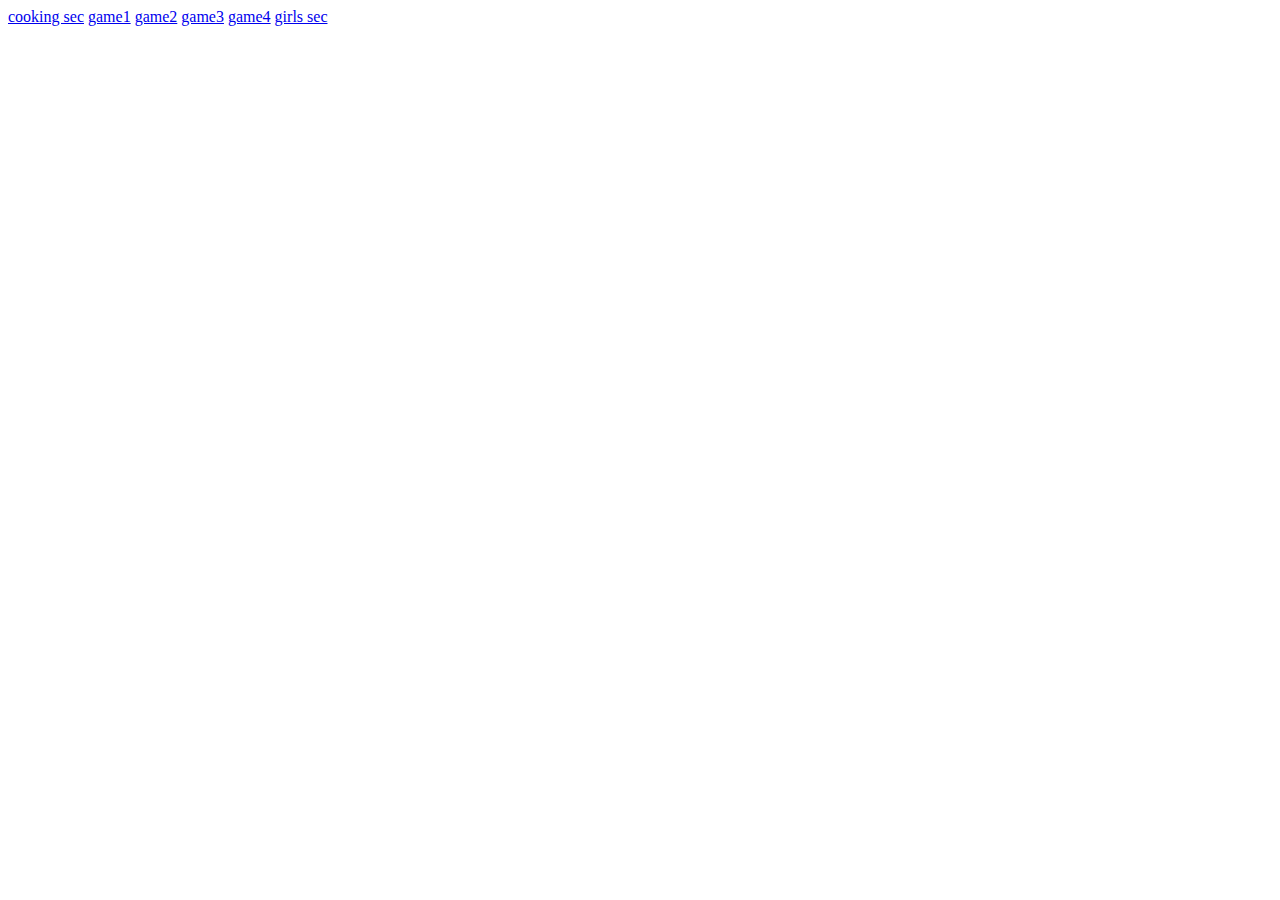
<file: index.html>
<!DOCTYPE html>
<html lang="en">
<head>
    <meta charset="UTF-8">
    <title>Main</title>
   
</head>
<body>
<a href="cooking sec.html">cooking sec</a>
<a href="game1.html">game1</a>    
<a href="game2.html">game2</a>    
<a href="game3.html">game3</a>    
<a href="game4.html">game4</a>    
<a href="girls sec.html">girls sec</a>    
</body>
</html>
</file>
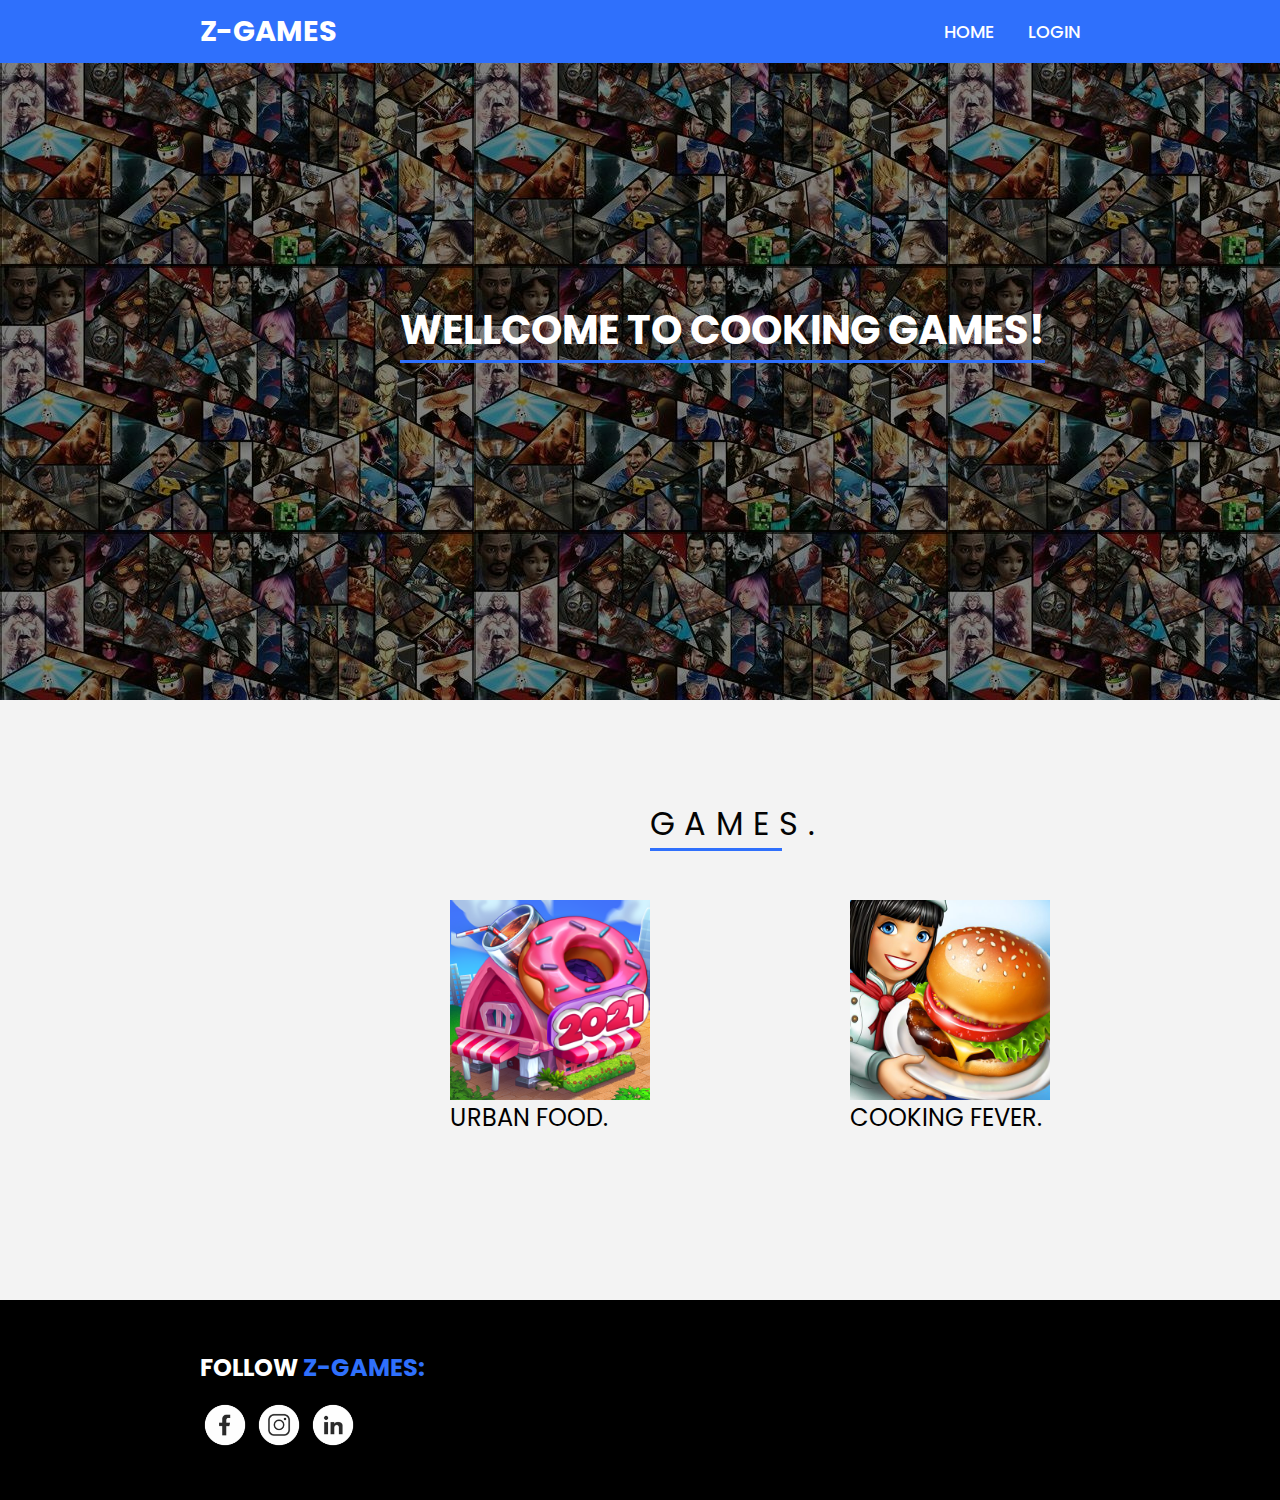
<file: cooking sec.html>
<!DOCTYPE html>
<html lang="en">
<head>
    <meta charset="UTF-8">
    <link rel="stylesheet" href="CSS/cooking sec.css">
    <meta http-equiv="X-UA-Compatible" content="IE=edge">
    <meta name="viewport" content="width=device-width, initial-scale=1.0">
    <title>cooking page</title>
</head>
<body>
    <header>
        <a href="a" class="logo">z-games</a>
        <nav class="navv">
            <a href="#home" target="blank" >home</a>
            <a href="#login" target="blank" >login</a>
        </nav>
    </header>
    <section class="main1">
        <p class="wellcome">wellcome to cooking games!</p>
    </section>
    <section class="main2">
        <span class="games_menue">games.</span>
        <img class="pic1" src="img/unnamed-1-1.jpg" height="200px" width="200px">
        <img class="pic2" src="img/R.png" height="200px" width="200px">
            <a href="file:///D:/my_project/game1.html"class="name1" >cooking fever. </a>
            <a href="file:///D:/my_project/game2.html" class="name2">Urban Food.</a> 
    </section>
    <section class="main4">
        <h1 class="icons">follow<span> Z-GAMES:</span></h1>
        <div class="social">
         <a href="a"><img src="icons/facebook_logo_icon_189262.png" height="50px" width="50px" ></a>
         <a href="a"><img src="icons/instagram_logo_icon_189247.png" height="50px" width="50px" ></a>
         <a href="a"><img src="icons/linkedin_logo_icon_189254.png" height="50px" width="50px"></a>
        </div>
    </section>
</body>
</html>
</file>
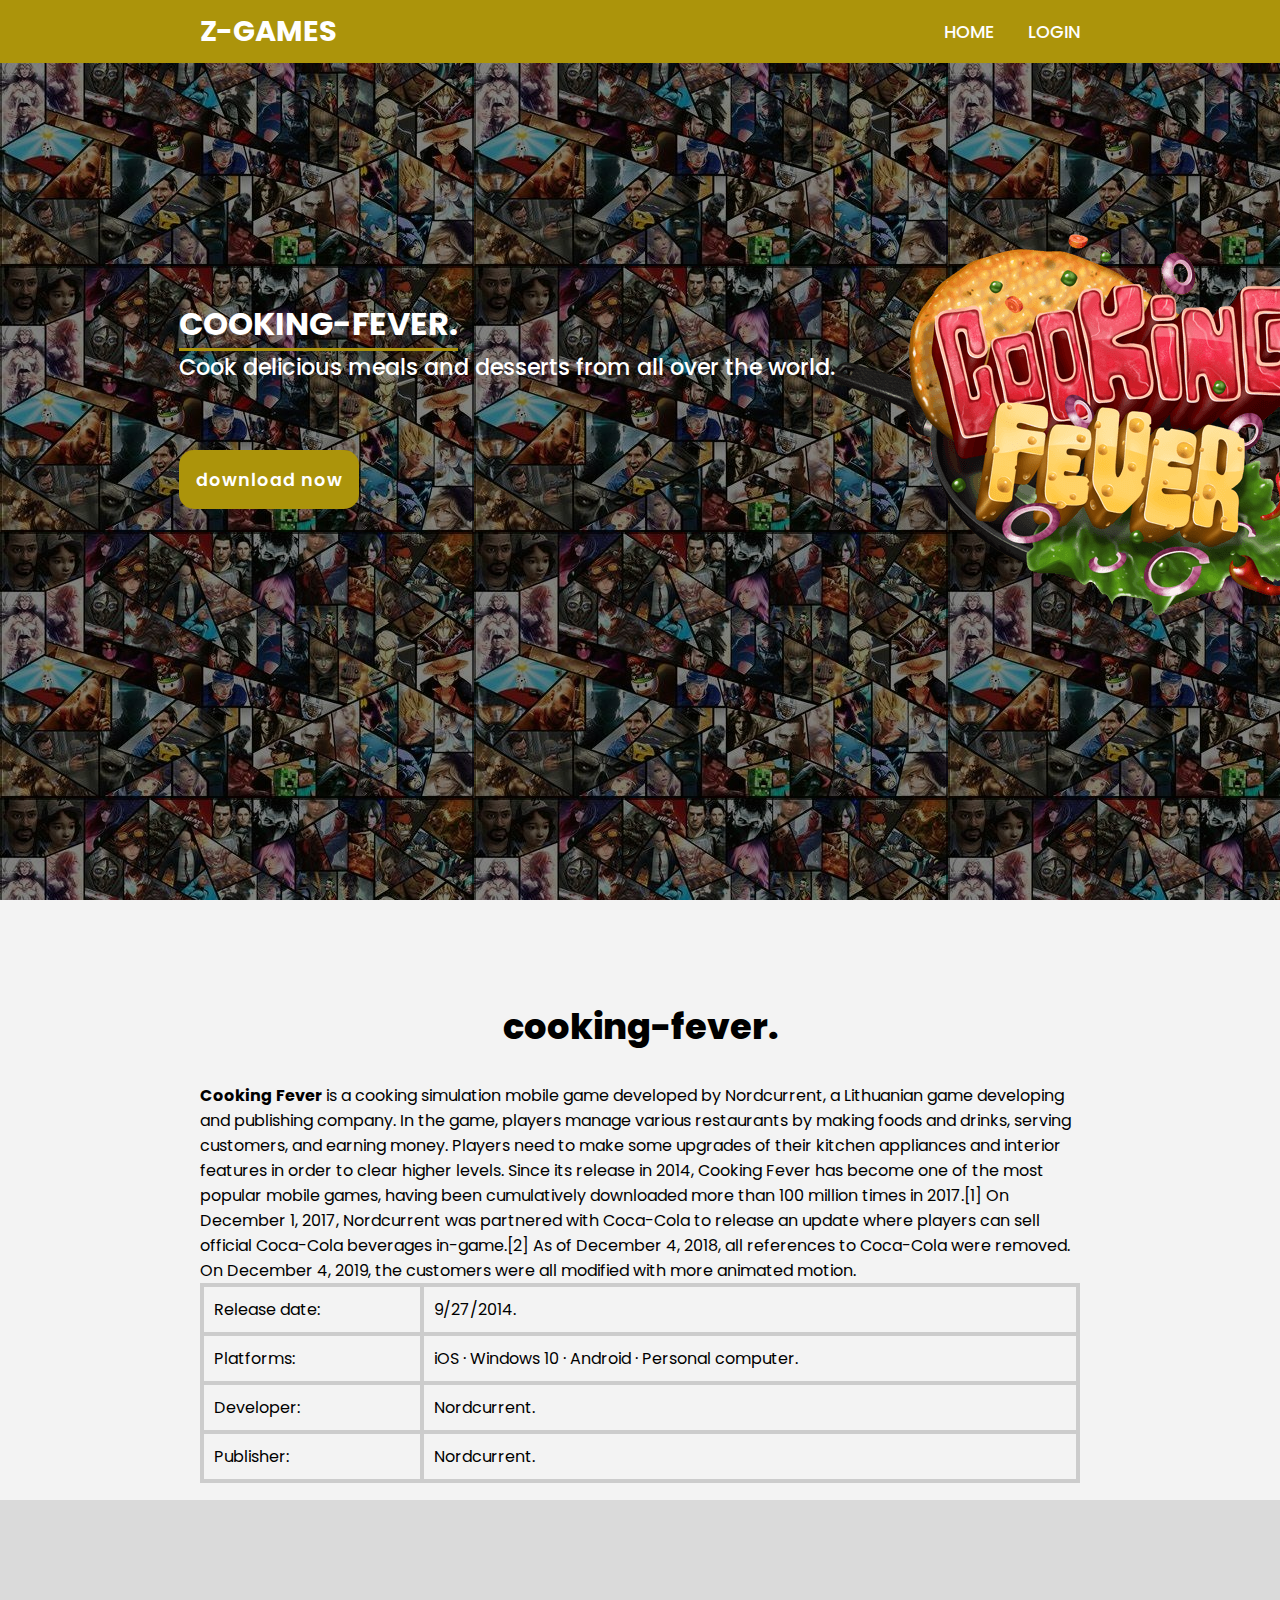
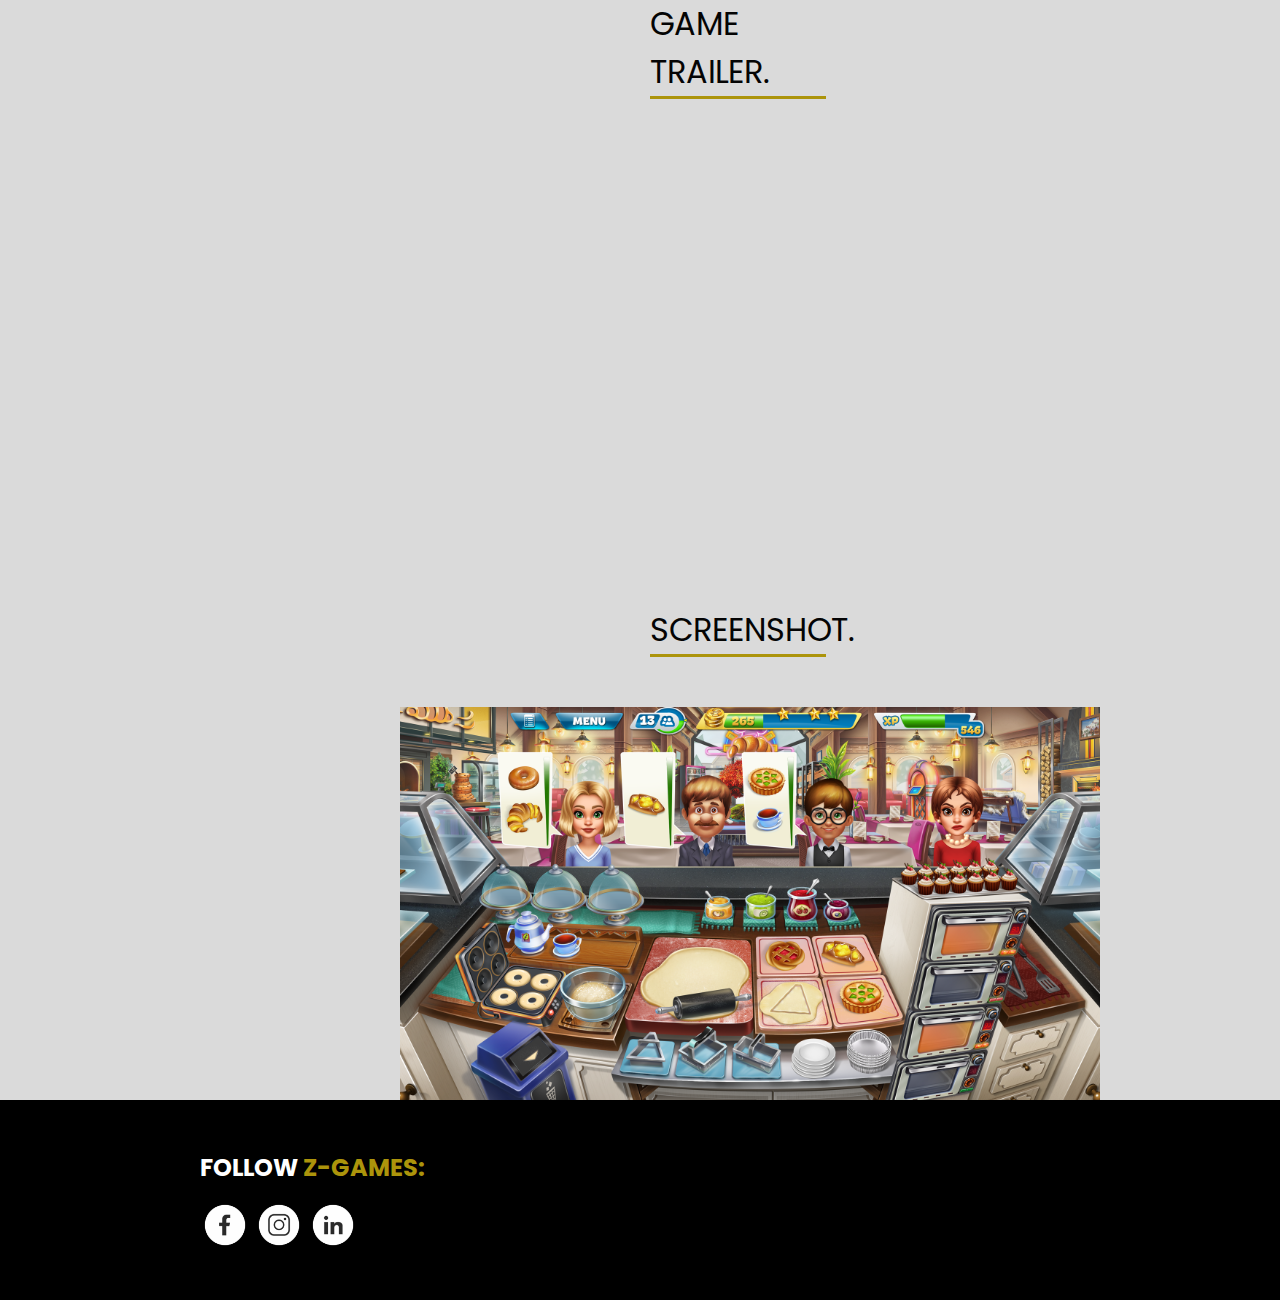
<file: game1.html>
<!DOCTYPE html>
<html lang="en">
<head>
    <meta charset="UTF-8">
    <link rel="stylesheet" href="CSS/game1.css">
    <title>COOKING-FEVER</title>
</head>
<body>
    <header>
        <a href="a" class="logo">z-games</a>
        <nav class="navv">
            <a href="#home" target="blank" >home</a>
            <a href="#login" target="blank" >login</a>
        </nav>
    </header>
    <section class="main">
        <div>
            <h1>COOKING-FEVER.</h1>
            <h3>Cook delicious meals and desserts from all over the world.</h3>
            <a href="https://cooking-fever.en.softonic.com/download" target="blank" class="downgame">download now</a>
        </div>
        <img src="img/CookingFeverLogo.png" class="pic" alt="cooking fever logo">
    </section>
    <section class="main2">
        <h2 class="head">cooking-fever.</h2>
        <p>
            <b>Cooking Fever</b> is a cooking simulation mobile game developed by Nordcurrent, a Lithuanian game developing and publishing company. In the game, players manage various restaurants by making foods and drinks, serving customers, and earning money. Players need to make some upgrades of their kitchen appliances and interior features in order to clear higher levels.

Since its release in 2014, Cooking Fever has become one of the most popular mobile games, having been cumulatively downloaded more than 100 million times in 2017.[1]

On December 1, 2017, Nordcurrent was partnered with Coca-Cola to release an update where players can sell official Coca-Cola beverages in-game.[2] As of December 4, 2018, all references to Coca-Cola were removed.

On December 4, 2019, the customers were all modified with more animated motion.
        </p>
        <table>
            <tr><td>Release date:</td><td>9/27/2014.</td></tr>
            <tr><td>Platforms:</td><td>iOS · Windows 10 · Android · Personal computer.</td></tr>
            <tr><td>Developer:</td><td>Nordcurrent.</td></tr>
            <tr><td>Publisher:</td><td>Nordcurrent.</td></tr>

        </table>
    </section>
    <section class="main3">
        <span class="trailer">game trailer.</span>
        <iframe class="videoo" width="600px" height="400" src="https://www.youtube.com/embed/rQF7wJudEq0"
         title="YouTube video player" frameborder="0"
         allow="accelerometer; autoplay; clipboard-write; encrypted-media
         ; gyroscope; picture-in-picture" allowfullscreen></iframe>
         <span class="screen">screenshot.</span>
         <img class="photo" src="img/B1HNX6Pay5S.png" height="400px" width="700px" >
    </section>
    <section class="main4">
        <h1 class="icons">follow<span> Z-GAMES:</span></h1>
        <div class="social">
         <a href="a"><img src="icons/facebook_logo_icon_189262.png" height="50px" width="50px" ></a>
         <a href="a"><img src="icons/instagram_logo_icon_189247.png" height="50px" width="50px" ></a>
         <a href="a"><img src="icons/linkedin_logo_icon_189254.png" height="50px" width="50px"></a>
        </div>
    </section>
    
</body>
</html>
</file>
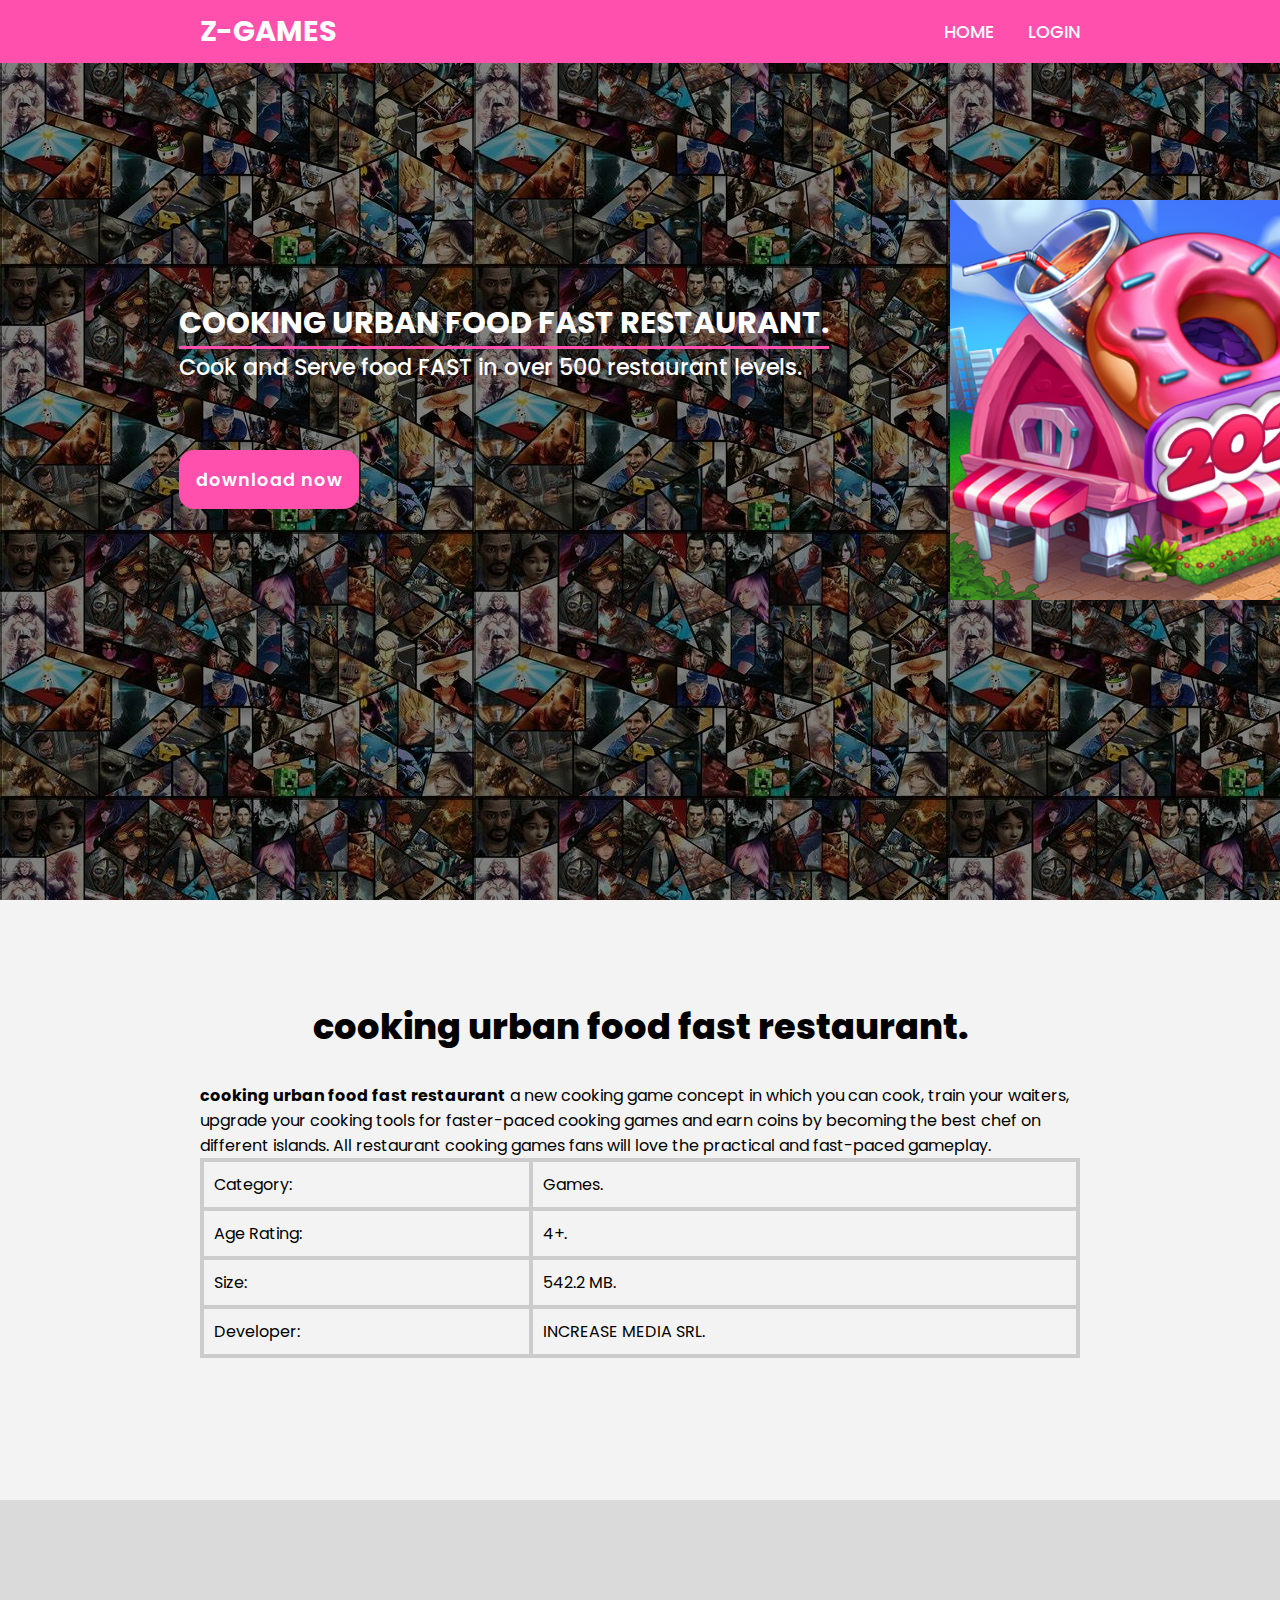
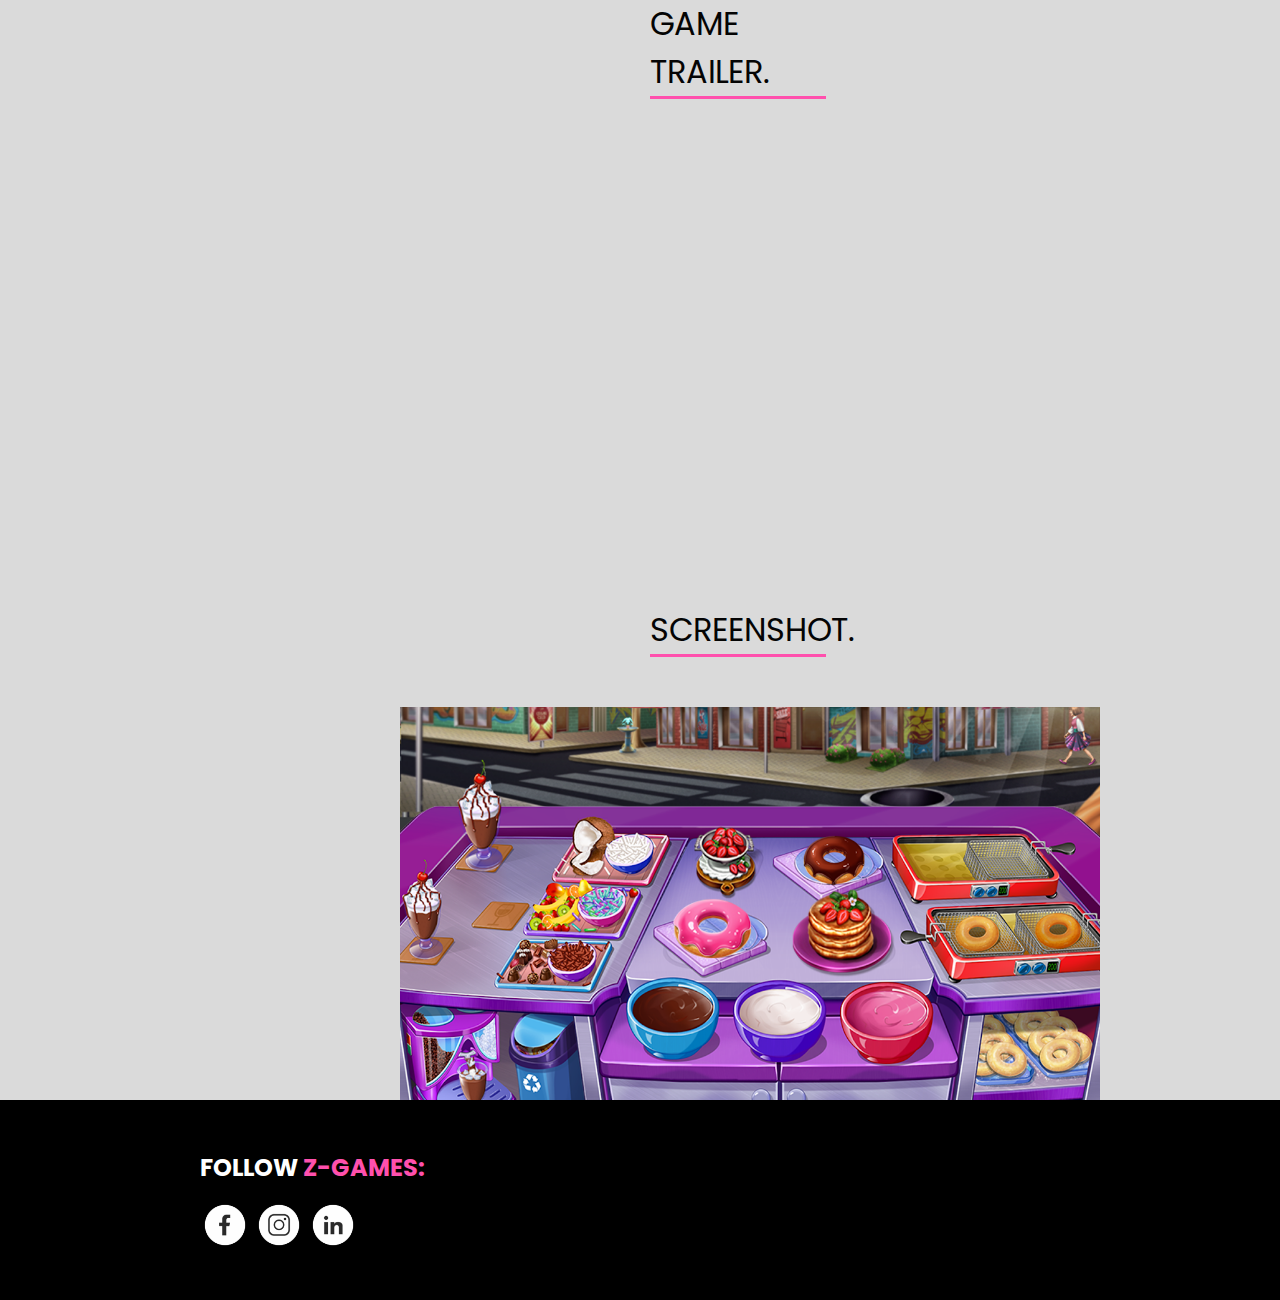
<file: game2.html>
<!DOCTYPE html>
<html lang="en">
<head>
    <meta charset="UTF-8">
    <link rel="stylesheet" href="CSS/game2.css">
    <meta http-equiv="X-UA-Compatible" content="IE=edge">
    <meta name="viewport" content="width=device-width, initial-scale=1.0">
    <title>COOKING URBAN FOOD FAST RESTAURANT</title>
</head>
<body>
    <header>
        <a href="a" class="logo">z-games</a>
        <nav class="navv">
            <a href="#home" target="blank" >home</a>
            <a href="#login" target="blank" >login</a>
        </nav>
    </header>
    <section class="main">
        <div>
            <h1>COOKING URBAN FOOD FAST RESTAURANT.</h1>
            <h3>Cook and Serve food FAST in over 500 restaurant levels.</h3>
            <a href="https://download.cnet.com/Cooking-Urban-Food-Fast-Restaurant-Games/3000-20416_4-78126017.html"target="blank"  class="downgame">download now</a>
        </div>
        <img src="img/R.png" class="pic" alt="cooking" height="400px" width="400px" >
    </section>
    <section class="main2">
        <h2 class="head">cooking urban food fast restaurant.</h2>
        <p>
            <b>cooking urban food fast restaurant</b>  a new cooking game concept in which you can cook, train your waiters, upgrade your cooking tools for faster-paced cooking games and earn coins by becoming the best chef on different islands.
             All restaurant cooking games fans will love the practical and fast-paced gameplay.
        </p>
        <table>
            <tr><td>Category:</td><td>Games.</td></tr>
            <tr><td>Age Rating:</td><td>4+.</td></tr>
            <tr><td>Size:</td><td> 542.2 MB.</td></tr>
            <tr><td>Developer:</td><td>INCREASE MEDIA SRL.</td></tr>
        </table>
    </section>
    <section class="main3">
        <span class="trailer">game trailer.</span>
        <iframe class="videoo" width="600px" height="400" src="https://www.youtube.com/embed/8m2asMI3248" title="YouTube video player" frameborder="0"
         allow="accelerometer; autoplay; clipboard-write; encrypted-media; gyroscope; picture-in-picture" allowfullscreen></iframe>
         <span class="screen">screenshot.</span>
         <img class="photo" src="img/OIP.png" height="400px" width="700px" >
    </section>
    <section class="main4">
        <h1 class="icons">follow<span> Z-GAMES:</span></h1>
        <div class="social">
         <a href="a"><img src="icons/facebook_logo_icon_189262.png" height="50px" width="50px" ></a>
         <a href="a"><img src="icons/instagram_logo_icon_189247.png" height="50px" width="50px" ></a>
         <a href="a"><img src="icons/linkedin_logo_icon_189254.png" height="50px" width="50px"></a>
        </div>
    </section>
</body>
</html>
</file>
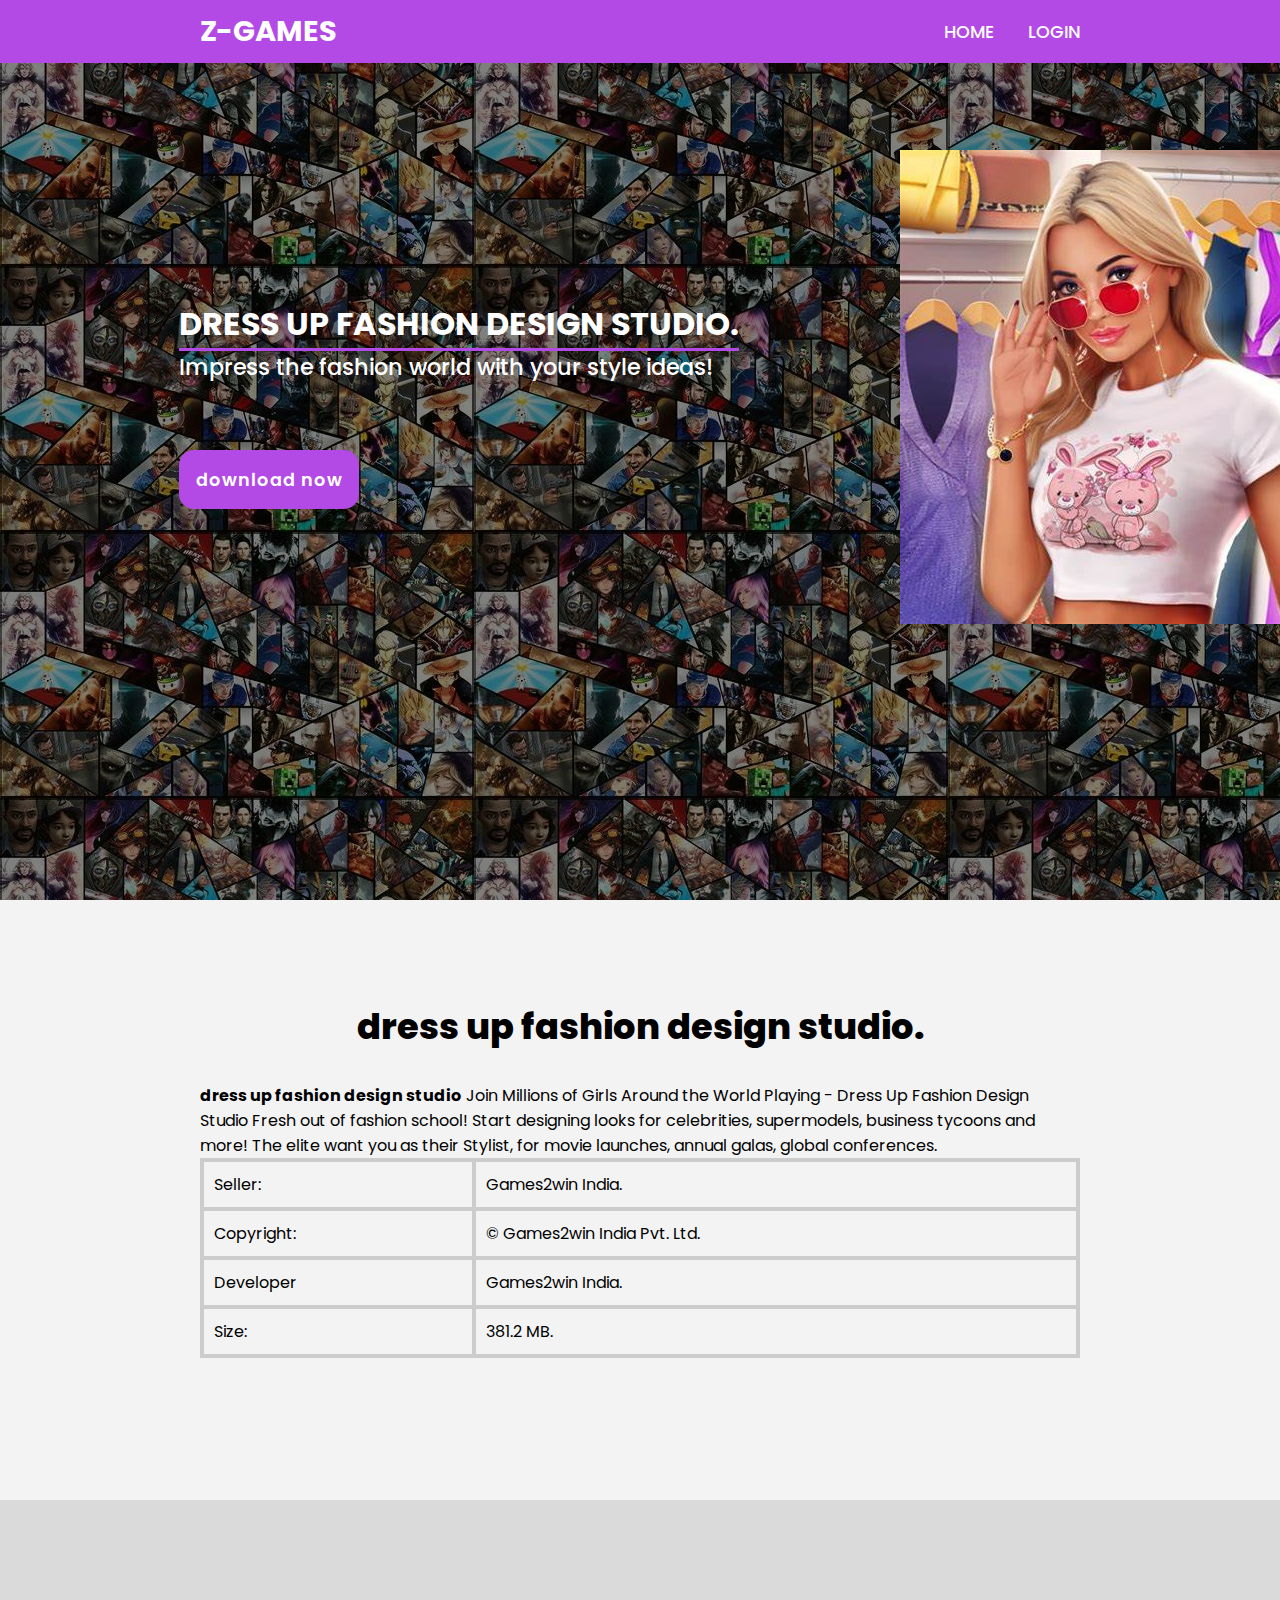
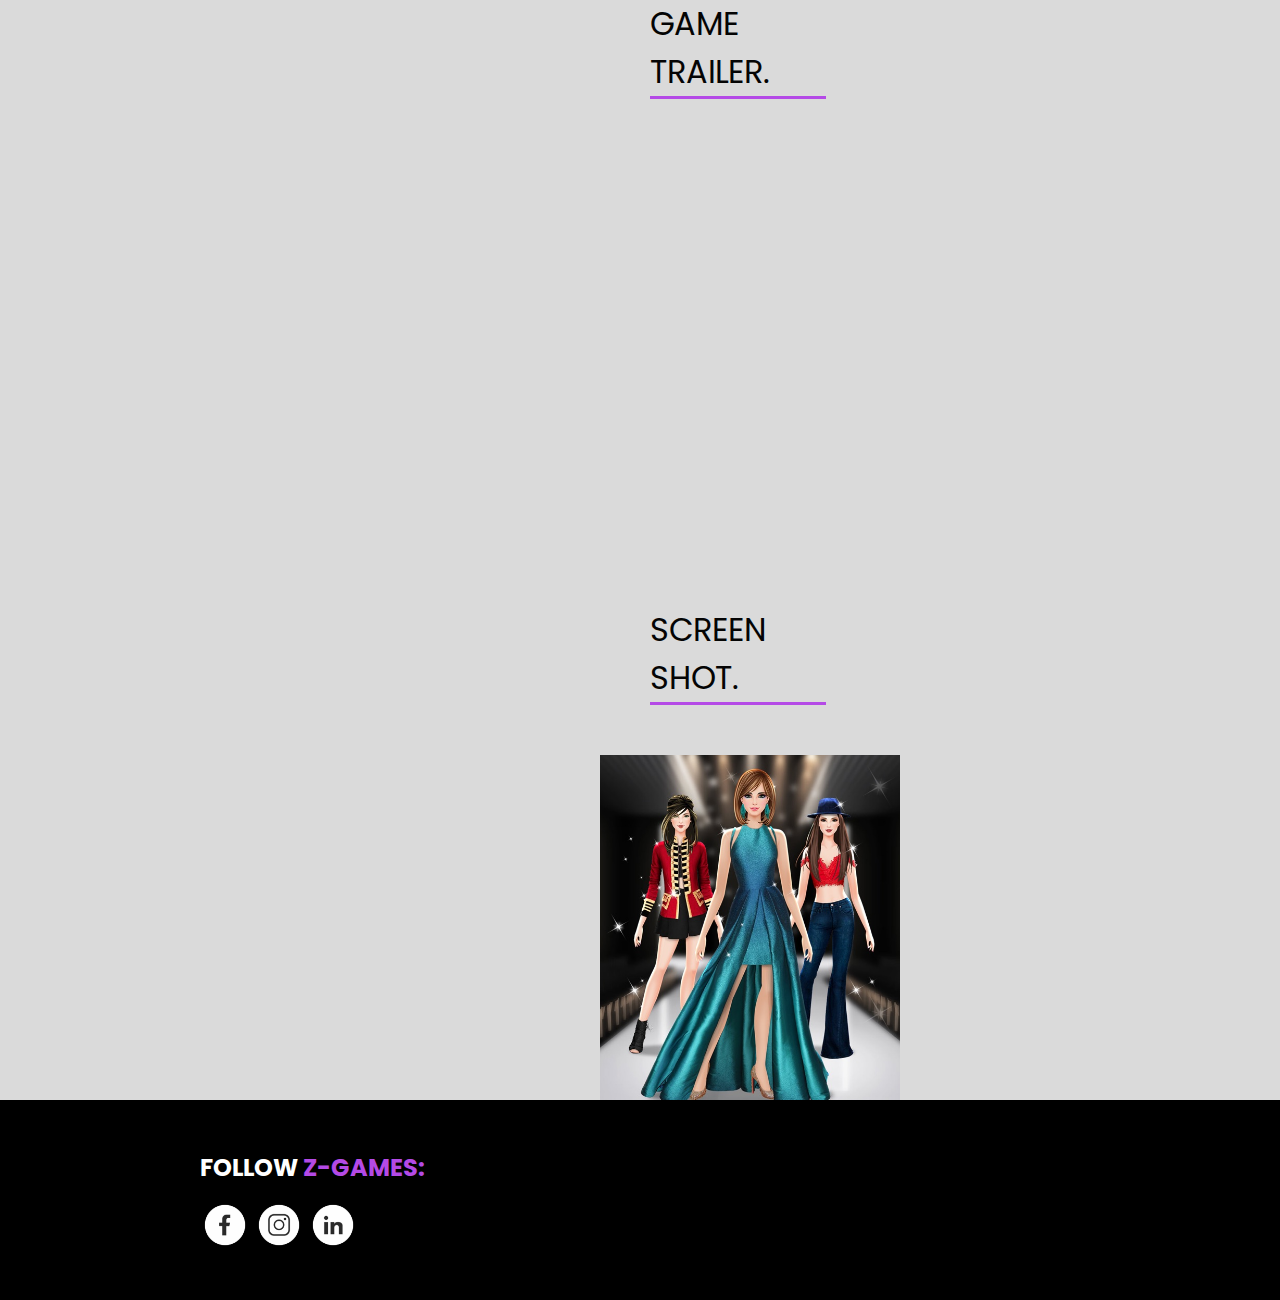
<file: game3.html>
<!DOCTYPE html>
<html lang="en">
<head>
    <meta charset="UTF-8">
    <link rel="stylesheet" href="CSS/game3.css">
    <meta http-equiv="X-UA-Compatible" content="IE=edge">
    <meta name="viewport" content="width=device-width, initial-scale=1.0">
    <titlet></titlet>
</head>
<body>
    <header>
        <a href="a" class="logo">z-games</a>
        <nav class="navv">
            <a href="#home" target="blank" >home</a>
            <a href="#login" target="blank" >login</a>
        </nav>
    </header>
    <section class="main">
        <div>
            <h1>DRESS UP FASHION DESIGN STUDIO.</h1>
            <h3>Impress the fashion world with your style ideas!</h3>
            <a href="https://apps.apple.com/ca/app/dress-up-fashion-design-studio/id1318625606" target="blank" class="downgame">download now</a>
        </div>
        <img src="img/OIP.jpg" class="pic" alt="cooking fever logo">
    </section>
    <section class="main2">
        <h2 class="head">dress up fashion design studio.</h2>
        <p>
            <b>dress up fashion design studio</b> Join Millions of Girls Around the World Playing - Dress Up Fashion Design Studio Fresh out of fashion school! Start designing looks for celebrities, supermodels, business tycoons and more!
             The elite want you as their Stylist, for movie launches, annual galas, global conferences.
        </p>
        <table>
            <tr><td> Seller:</td><td>Games2win India.</td></tr>
            <tr><td>Copyright:</td><td>© Games2win India Pvt. Ltd.</td></tr>
            <tr><td>Developer</td><td>Games2win India.</td></tr>
            <tr><td>Size:</td><td>381.2 MB.</td></tr>

        </table>
    </section>
    <section class="main3">
        <span class="trailer">game trailer.</span>
        <iframe class="videoo" width="600px" height="400" src="https://www.youtube.com/embed/MsgBAeOygxk" title="YouTube video player" frameborder="0"
         allow="accelerometer; autoplay; clipboard-write; encrypted-media; gyroscope; picture-in-picture" allowfullscreen></iframe>
         <span class="screen">screen shot.</span>
         <img class="photo" src="img/576x768bb.jpg" height="400px" width="300px" >
    </section>
    <section class="main4">
        <h1 class="icons">follow<span> Z-GAMES:</span></h1>
        <div class="social">
         <a href="a"><img src="icons/facebook_logo_icon_189262.png" height="50px" width="50px" ></a>
         <a href="a"><img src="icons/instagram_logo_icon_189247.png" height="50px" width="50px" ></a>
         <a href="a"><img src="icons/linkedin_logo_icon_189254.png" height="50px" width="50px"></a>
        </div>
    </section>
</body>
</html>
</file>
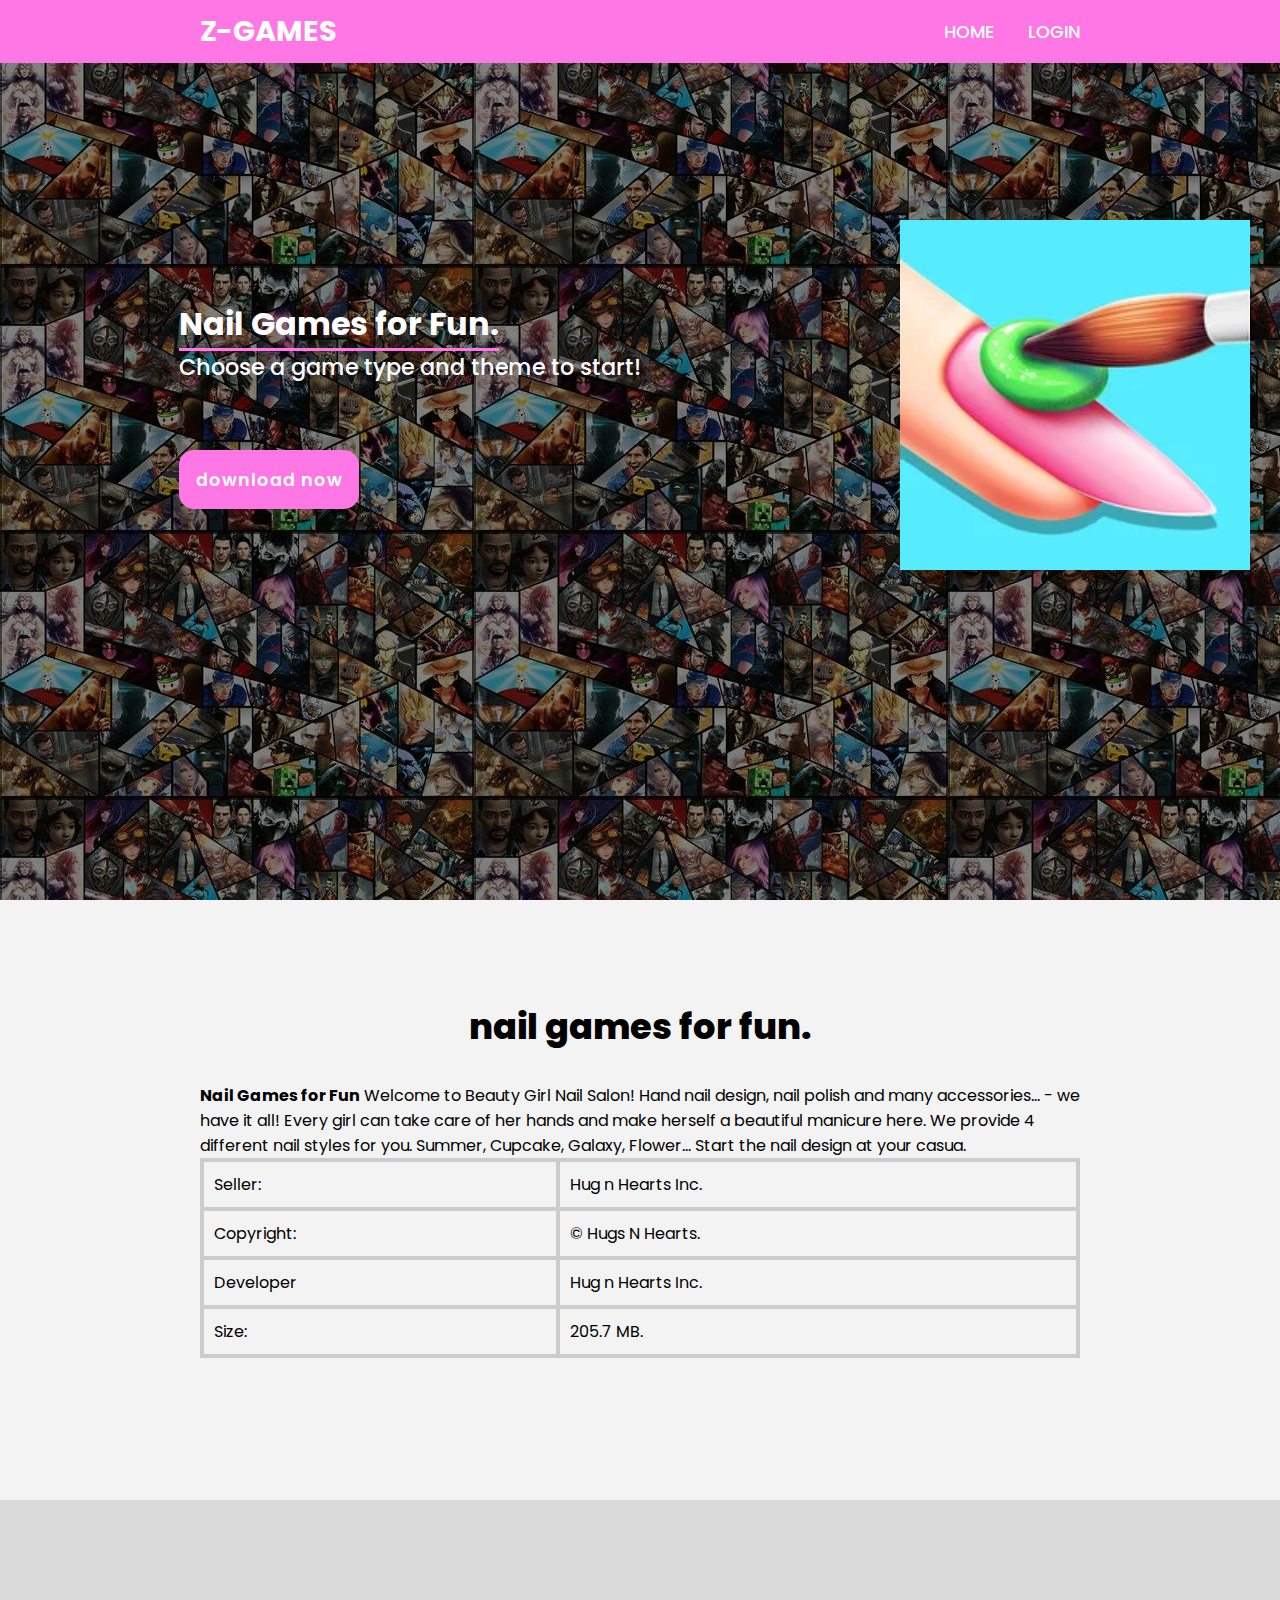
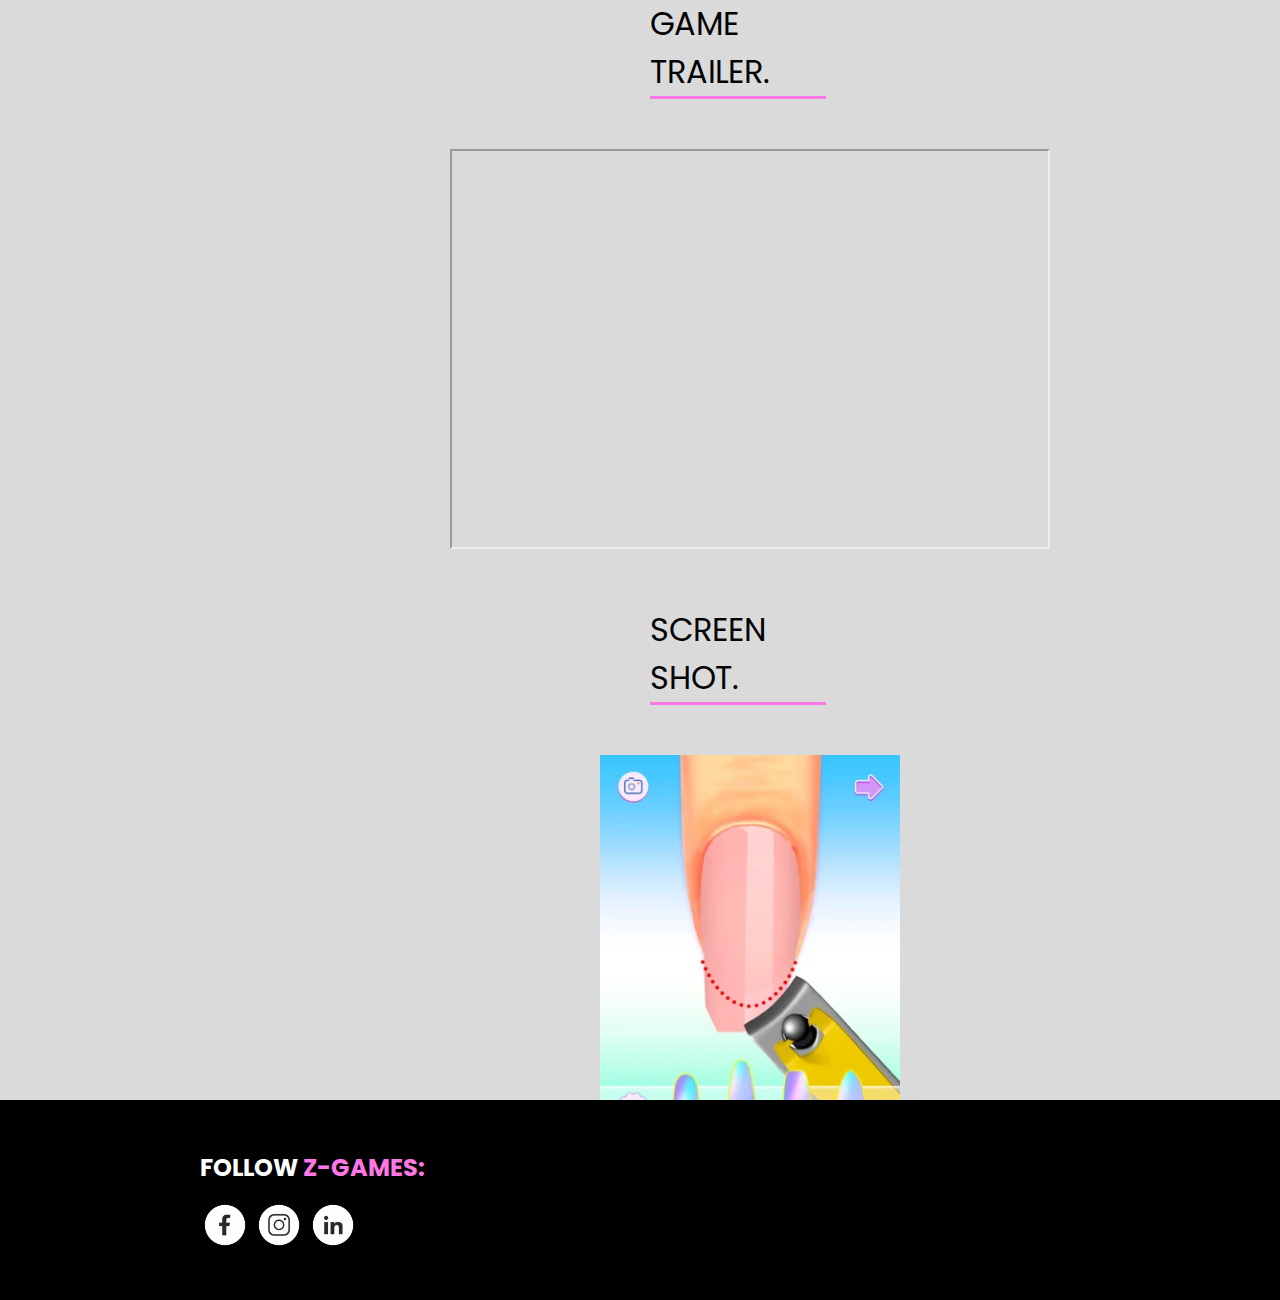
<file: game4.html>
<!DOCTYPE html>
<html lang="en">
<head>
    <meta charset="UTF-8">
    <link rel="stylesheet" href="CSS/game4.css">
    <meta http-equiv="X-UA-Compatible" content="IE=edge">
    <meta name="viewport" content="width=device-width, initial-scale=1.0">
    <title></title>
</head>
<body>
    <header>
        <a href="a" class="logo">z-games</a>
        <nav class="navv">
            <a href="#home" target="blank" >home</a>
            <a href="#login"target="blank" >login</a>
        </nav>
    </header>
    <section class="main">
        <div>
            <h1>Nail Games for Fun.</h1>
            <h3>Choose a game type and theme to start!</h3>
            <a href="https://apps.apple.com/us/app/nail-salon-nail-games-for-fun/id1530793212" target="blank" class="downgame">download now</a>
        </div>
        <img src="img/230x0w.webp" class="pic" alt="nail" height="350px" width="350px" >
    </section>
    <section class="main2">
        <h2 class="head">nail games for fun.</h2>
        <p>
            <b>Nail Games for Fun</b> Welcome to Beauty Girl Nail Salon! Hand nail design, nail polish and many accessories… - we have it all! Every girl can take care of her hands and make herself a beautiful manicure here.
             We provide 4 different nail styles for you. Summer, Cupcake, Galaxy, Flower… Start the nail design at your casua.
        </p>
        <table>
            <tr><td> Seller:</td><td>Hug n Hearts Inc.</td></tr>
            <tr><td>Copyright:</td><td>© Hugs N Hearts.</td></tr>
            <tr><td>Developer</td><td>Hug n Hearts Inc.</td></tr>
            <tr><td>Size:</td><td>205.7 MB.</td></tr>

        </table>
    </section>
    <section class="main3">
        <span class="trailer">game trailer.</span>
        <iframe class="videoo" width="600px" height="400" src="https://www.youtube.com/embed/V9gfUcXxBCQ" title="YouTube video player" frameb
        order="0" allow="accelerometer; autoplay; clipboard-write; encrypted-media; gyroscope; picture-in-picture" allowfullscreen></iframe>
         <span class="screen">screen shot.</span>
         <img class="photo" src="img/313x0w.webp" height="400px" width="300px" >
    </section>
    <section class="main4">
        <h1 class="icons">follow<span> Z-GAMES:</span></h1>
        <div class="social">
         <a href="a"><img src="icons/facebook_logo_icon_189262.png" height="50px" width="50px" ></a>
         <a href="a"><img src="icons/instagram_logo_icon_189247.png" height="50px" width="50px" ></a>
         <a href="a"><img src="icons/linkedin_logo_icon_189254.png" height="50px" width="50px"></a>
        </div>
    </section>
</body>
</html>
</file>
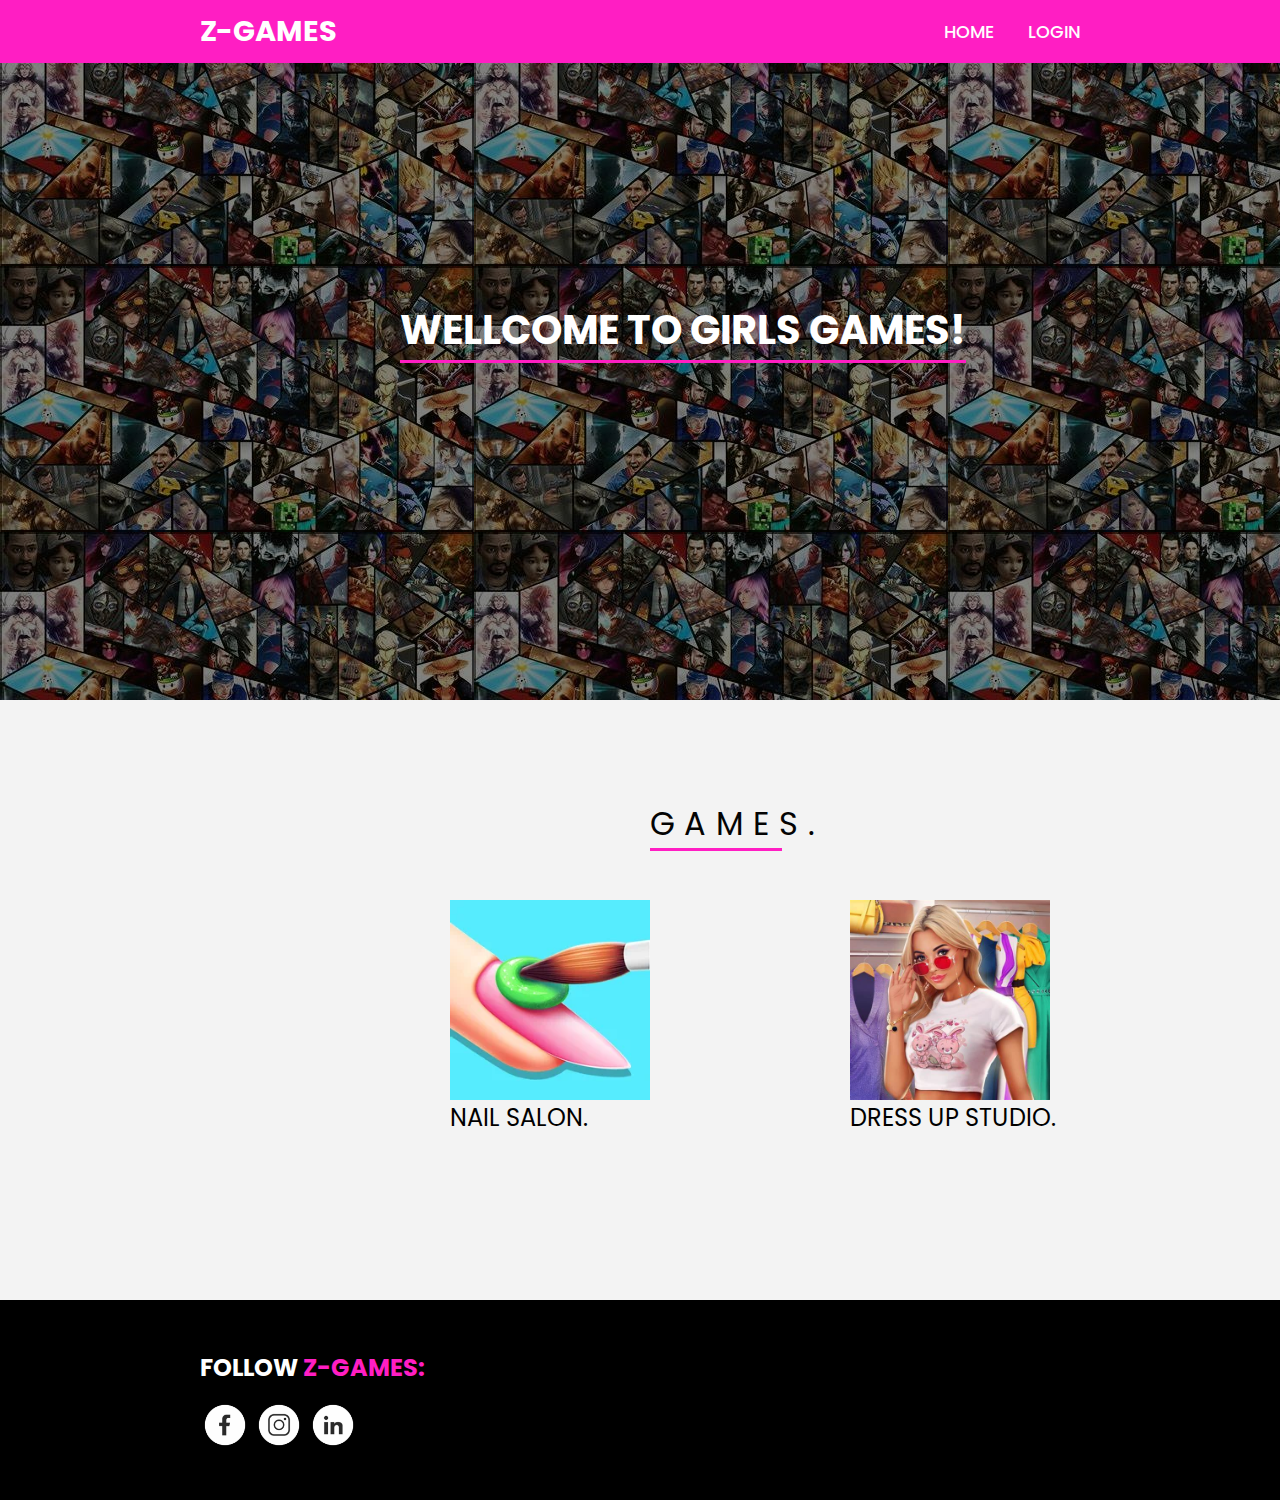
<file: girls sec.html>
<!DOCTYPE html>
<html lang="en">
<head>
    <meta charset="UTF-8">
    <link rel="stylesheet" href="CSS/girls sec.css">
    <meta http-equiv="X-UA-Compatible" content="IE=edge">
    <meta name="viewport" content="width=device-width, initial-scale=1.0">
    <title>girls page</title>
</head>
<body>
    <header>
        <a href="a" class="logo">z-games</a>
        <nav class="navv">
            <a href="#home" target="blank" >home</a>
            <a href="#login" target="blank" >login</a>
        </nav>
    </header>
    <section class="main1">
        <p class="wellcome">wellcome to girls games!</p>
    </section>
    <section class="main2">
        <span class="games_menue">games.</span>
        <img class="pic1" src="img/OIP.jpg" height="200px" width="200px">
        <img class="pic2" src="img/230x0w.webp" height="200px" width="200px">
            <a href="file:///D:/my_project/game3.html"class="name1" >dress up studio. </a>
            <a href="file:///D:/my_project/game4.html" class="name2">nail salon.</a> 
    </section>
    <section class="main4">
        <h1 class="icons">follow<span> Z-GAMES:</span></h1>
        <div class="social">
         <a href="a"><img src="icons/facebook_logo_icon_189262.png" height="50px" width="50px" ></a>
         <a href="a"><img src="icons/instagram_logo_icon_189247.png" height="50px" width="50px" ></a>
         <a href="a"><img src="icons/linkedin_logo_icon_189254.png" height="50px" width="50px"></a>
        </div>
    </section>
</body>
</html>
</file>
<file: CSS/cooking sec.css>
@import url('https://fonts.googleapis.com/css2?family=Poppins:ital,wght@0,100;0,200;0,300;0,400;0,500;0,600;0,700;0,800;0,900;1,100;1,200;1,300;1,400;1,500;1,600;1,700;1,800;1,900&display=swap');
*{
    font-family: 'Poppins', sans-serif;
    margin: 0;
    padding: 0;
    box-sizing: border-box;
    scroll-behavior: smooth;

}
header{
    background-color:rgb(47, 112, 252);
    width: 100%;
    position: fixed;
    z-index: 999;
    display: flex;
    justify-content: space-between;
    align-items: center;
    padding: 10px 200px;
}
.logo{
    text-decoration: none;
    color: white;
    text-transform: uppercase;
    font-weight: 700;
    font-size: 1.8em;
}
.navv a{
    text-decoration: none;
    color: white;
    text-transform: uppercase;
    font-size: 1.1em;
    font-weight: 500;
    padding-left: 30px;
}
.navv a:hover{
    color:rgb(6, 0, 109) ;
}
section{
    padding: 100px 200px;
}
.main1{
    width: 100%;
    height: 700px;
    position: relative;
    background-image: url(img/OIP2.jpg);
    position: relative;

}
.wellcome{
    position: absolute;
    top: 300px;
    left: 400px;
    font-size: 2.5em;
    font-weight: 700;
    color: white;
    display: inline-block;
    text-transform: uppercase;
    border-bottom: solid rgb(47, 112, 252);
}
.main2{
    background-color: rgb(243, 243, 243);
    width: 100%;
    height: 600px;
    position: relative;

    
}
.games_menue{
    display: block;
    margin-left: 450px;
    font-size: 2em;
    font-weight: 400;
    text-transform: uppercase;
    color: rgb(4, 4, 4);
    width: 15%;
    border-bottom: solid rgb(47, 112, 252);
    letter-spacing: 10px;
}
.pic1{
    position: absolute;
    top: 200px;
    left: 850px;
}
.pic2{
    position: absolute;
    top: 200px;
    left: 450px;
}
.name1{
    position: absolute;
    top: 400px;
    justify-content: space-between;
    padding-left: 650px;
    text-transform: uppercase;
    text-decoration: double;
    color: black;
    font-size: 1.5em;
}
.name1:hover{
    color: rgb(47, 112, 252);
}
.name2{
    position: absolute;
    top: 400px;
    justify-content: space-between;
    padding-left: 250px;
    text-transform: uppercase;
    text-decoration: double;
    color: black;
    font-size: 1.5em;
}
.name2:hover{
    color:rgb(47, 112, 252) ;
}
.main4{
    width: 100%;
    height: 70px;
    background-color: rgb(0, 0, 0);
    position: relative;
}
.icons{
    position: absolute;
    top: 50px;
    font-size: 1.5em;
    font-weight: 700;
    color: white;
    text-transform: uppercase;
}
span
{
    color: rgb(47, 112, 252);
}
</file>
<file: CSS/game1.css>
@import url('https://fonts.googleapis.com/css2?family=Poppins:ital,wght@0,100;0,200;0,300;0,400;0,500;0,600;0,700;0,800;0,900;1,100;1,200;1,300;1,400;1,500;1,600;1,700;1,800;1,900&display=swap');
*{
    font-family: 'Poppins', sans-serif;
    margin: 0;
    padding: 0;
    box-sizing: border-box;
    scroll-behavior: smooth;

}
header{
    background-color:rgb(172, 148, 11);
    width: 100%;
    position: fixed;
    z-index: 999;
    display: flex;
    justify-content: space-between;
    align-items: center;
    padding: 10px 200px;
}
.logo{
    text-decoration: none;
    color: white;
    text-transform: uppercase;
    font-weight: 700;
    font-size: 1.8em;
}
.navv a{
    text-decoration: none;
    color: white;
    text-transform: uppercase;
    font-size: 1.1em;
    font-weight: 500;
    padding-left: 30px;
}
.navv a:hover{
    color:darkgray ;
}
section{
    padding: 100px 200px;
}
.main{
    width: 100%;
    min-height: 100vh;
    position: relative;
    background-image: url(img/OIP2.jpg);
    
}
.pic{
    padding-left: 600px;
}
.main h1{
    font-size: 2em;
    font-weight: 700;
    position: absolute;
    top: 300px;
    left: 14%;
    color: white;
    border-bottom: solid rgb(172, 148, 11);
}
.main h3{
    font-size: 1.4em;
    font-weight: 500;
    position: absolute;
    top: 350px;
    left: 14%;
    margin-bottom: 30px;
    color: white;
    
}
.downgame{
    color: white;
    background-color: rgb(172, 148, 11);
    text-decoration: none;
    font-size: 1.1em;
    font-weight: 600;
    position: absolute;
    top: 450px;
    left: 14%;
    display: inline-block;
    padding: 0.9375em;
    letter-spacing: 1px;
    border-radius: 15px;
    margin-bottom: 40px;
    transform: 0.9 ease;
}
.main2{
    background-color: rgb(243, 243, 243);
    width: 100%;
    height: 600px;
    
}
.downgame:hover{
    background-color: darkkhaki;
    transform: scale(1.1);
}
.head{
    display: flex;
    justify-content: center;
    font-size: 2.2em;
    font-weight: 800;
    margin-bottom: 30px;
}
table{
    width: 100%;
    border: 2px solid #ccc;
    border-spacing: 0px;
}
table td{
    padding: 10px;
    border: 2px solid #ccc;
}
.main3{
    background-color: rgb(218, 218, 218);
    width: 100%;
    height: 1200px;
    position: relative;
}
.trailer{
    display: block;
    margin-left: 450px;
    font-size: 2em;
    font-weight: 400;
    text-transform: uppercase;
    color: rgb(4, 4, 4);
    width: 20%;
    border-bottom: solid rgb(172, 148, 11);
}
.videoo{
    margin-top: 50px;
    margin-bottom: 50px;
    margin-left: 250px;
}
.screen{
    display: block;
    margin-left: 450px;
    font-size: 2em;
    font-weight: 400;
    text-transform: uppercase;
    color: rgb(4, 4, 4);
    width: 20%;
    border-bottom: solid rgb(172, 148, 11);
}
.photo{
    margin-top: 50px;
    margin-bottom: 50px;
    margin-left: 200px
}
.main4{
    width: 100%;
    height: 70px;
    background-color: rgb(0, 0, 0);
    position: relative;
}
.icons{
    position: absolute;
    top: 50px;
    font-size: 1.5em;
    font-weight: 700;
    color: white;
    text-transform: uppercase;
}
span
{
    color: rgb(172, 148, 11);
}
</file>
<file: CSS/game2.css>
@import url('https://fonts.googleapis.com/css2?family=Poppins:ital,wght@0,100;0,200;0,300;0,400;0,500;0,600;0,700;0,800;0,900;1,100;1,200;1,300;1,400;1,500;1,600;1,700;1,800;1,900&display=swap');
*{
    font-family: 'Poppins', sans-serif;
    margin: 0;
    padding: 0;
    box-sizing: border-box;
    scroll-behavior: smooth;
    

}
header{
    background-color:rgb(255, 80, 173);
    width: 100%;
    position: fixed;
    z-index: 999;
    display: flex;
    justify-content: space-between;
    align-items: center;
    padding: 10px 200px;
}
.logo{
    text-decoration: none;
    color: white;
    text-transform: uppercase;
    font-weight: 700;
    font-size: 1.8em;
}
.navv a{
    text-decoration: none;
    color: white;
    text-transform: uppercase;
    font-size: 1.1em;
    font-weight: 500;
    padding-left: 30px;
}
.navv a:hover{
    color:rgb(138, 0, 110) ;
}
section{
    padding: 100px 200px;
}
.main{
    width: 100%;
    min-height: 100vh;
    position: relative;
    background-image: url(img/OIP2.jpg);
    
}
.pic{
    
    position: absolute;
    top: 200px;
    left: 950px;
}
.main h1{
    font-size: 1.9em;
    font-weight: 700;
    position: absolute;
    top: 300px;
    left: 14%;
    color: white;
    border-bottom: solid rgb(255, 80, 173);
}
.main h3{
    font-size: 1.4em;
    font-weight: 500;
    position: absolute;
    top: 350px;
    left: 14%;
    margin-bottom: 30px;
    color: white;
    
}
.downgame{
    color: white;
    background-color: rgb(255, 80, 173);
    text-decoration: none;
    font-size: 1.1em;
    font-weight: 600;
    position: absolute;
    top: 450px;
    left: 14%;
    display: inline-block;
    padding: 0.9375em;
    letter-spacing: 1px;
    border-radius: 15px;
    margin-bottom: 40px;
    transform: 0.9 ease;
}
.main2{
    background-color: rgb(243, 243, 243);
    width: 100%;
    height: 600px;
    
}
.downgame:hover{
    background-color: rgb(138, 0, 110);
    transform: scale(1.1);
}
.head{
    display: flex;
    justify-content: center;
    font-size: 2.2em;
    font-weight: 800;
    margin-bottom: 30px;
}
table{
    width: 100%;
    border: 2px solid #ccc;
    border-spacing: 0px;
}
table td{
    padding: 10px;
    border: 2px solid #ccc;
}
.main3{
    background-color: rgb(218, 218, 218);
    width: 100%;
    height: 1200px;
    position: relative;
}
.trailer{
    display: block;
    margin-left: 450px;
    font-size: 2em;
    font-weight: 400;
    text-transform: uppercase;
    color: rgb(4, 4, 4);
    width: 20%;
    border-bottom: solid rgb(255, 80, 173);
}
.videoo{
    margin-top: 50px;
    margin-bottom: 50px;
    margin-left: 250px;
}
.screen{
    display: block;
    margin-left: 450px;
    font-size: 2em;
    font-weight: 400;
    text-transform: uppercase;
    color: rgb(4, 4, 4);
    width: 20%;
    border-bottom: solid rgb(255, 80, 173);
}
.photo{
    margin-top: 50px;
    margin-bottom: 50px;
    margin-left: 200px
}
.main4{
    width: 100%;
    height: 70px;
    background-color: rgb(0, 0, 0);
    position: relative;
}
.icons{
    position: absolute;
    top: 50px;
    font-size: 1.5em;
    font-weight: 700;
    color: white;
    text-transform: uppercase;
}
span
{
    color: rgb(255, 80, 173);
}
</file>
<file: CSS/game3.css>
@import url('https://fonts.googleapis.com/css2?family=Poppins:ital,wght@0,100;0,200;0,300;0,400;0,500;0,600;0,700;0,800;0,900;1,100;1,200;1,300;1,400;1,500;1,600;1,700;1,800;1,900&display=swap');
*{
    font-family: 'Poppins', sans-serif;
    margin: 0;
    padding: 0;
    box-sizing: border-box;
    scroll-behavior: smooth;

}
header{
    background-color:rgb(180, 74, 230);
    width: 100%;
    position: fixed;
    z-index: 999;
    display: flex;
    justify-content: space-between;
    align-items: center;
    padding: 10px 200px;
}
.logo{
    text-decoration: none;
    color: white;
    text-transform: uppercase;
    font-weight: 700;
    font-size: 1.8em;
}
.navv a{
    text-decoration: none;
    color: white;
    text-transform: uppercase;
    font-size: 1.1em;
    font-weight: 500;
    padding-left: 30px;
}
.navv a:hover{
    color:rgb(82, 34, 124) ;
}
section{
    padding: 100px 200px;
}
.main{
    width: 100%;
    min-height: 100vh;
    position: relative;
    background-image: url(img/OIP2.jpg);
    
}
.pic{
    position: absolute;
    top: 150px;
    left: 900px;
}
.main h1{
    font-size: 2em;
    font-weight: 700;
    position: absolute;
    top: 300px;
    left: 14%;
    color: white;
    border-bottom: solid rgb(180, 74, 230);
}
.main h3{
    font-size: 1.4em;
    font-weight: 500;
    position: absolute;
    top: 350px;
    left: 14%;
    margin-bottom: 30px;
    color: white;
    
}
.downgame{
    color: white;
    background-color: rgb(180, 74, 230);
    text-decoration: none;
    font-size: 1.1em;
    font-weight: 600;
    position: absolute;
    top: 450px;
    left: 14%;
    display: inline-block;
    padding: 0.9375em;
    letter-spacing: 1px;
    border-radius: 15px;
    margin-bottom: 40px;
    transform: 0.9 ease;
}
.main2{
    background-color: rgb(243, 243, 243);
    width: 100%;
    height: 600px;
    
}
.downgame:hover{
    background-color: rgb(82, 34, 124);
    transform: scale(1.1);
}
.head{
    display: flex;
    justify-content: center;
    font-size: 2.2em;
    font-weight: 800;
    margin-bottom: 30px;
}
table{
    width: 100%;
    border: 2px solid #ccc;
    border-spacing: 0px;
}
table td{
    padding: 10px;
    border: 2px solid #ccc;
}
.main3{
    background-color: rgb(218, 218, 218);
    width: 100%;
    height: 1200px;
    position: relative;
}
.trailer{
    display: block;
    margin-left: 450px;
    font-size: 2em;
    font-weight: 400;
    text-transform: uppercase;
    color: rgb(4, 4, 4);
    width: 20%;
    border-bottom: solid rgb(180, 74, 230);
}
.videoo{
    margin-top: 50px;
    margin-bottom: 50px;
    margin-left: 250px;
}
.screen{
    display: block;
    margin-left: 450px;
    font-size: 2em;
    font-weight: 400;
    text-transform: uppercase;
    color: rgb(4, 4, 4);
    width: 20%;
    border-bottom: solid rgb(180, 74, 230);
}
.photo{
    margin-top: 50px;
    margin-bottom: 50px;
    margin-left: 400px
}
.main4{
    width: 100%;
    height: 70px;
    background-color: rgb(0, 0, 0);
    position: relative;
}
.icons{
    position: absolute;
    top: 50px;
    font-size: 1.5em;
    font-weight: 700;
    color: white;
    text-transform: uppercase;
}
span
{
    color: rgb(180, 74, 230);
}
</file>
<file: CSS/game4.css>
@import url('https://fonts.googleapis.com/css2?family=Poppins:ital,wght@0,100;0,200;0,300;0,400;0,500;0,600;0,700;0,800;0,900;1,100;1,200;1,300;1,400;1,500;1,600;1,700;1,800;1,900&display=swap');
*{
    font-family: 'Poppins', sans-serif;
    margin: 0;
    padding: 0;
    box-sizing: border-box;
    scroll-behavior: smooth;

}
header{
    background-color:rgb(255, 119, 228);
    width: 100%;
    position: fixed;
    z-index: 999;
    display: flex;
    justify-content: space-between;
    align-items: center;
    padding: 10px 200px;
}
.logo{
    text-decoration: none;
    color: white;
    text-transform: uppercase;
    font-weight: 700;
    font-size: 1.8em;
}
.navv a{
    text-decoration: none;
    color: white;
    text-transform: uppercase;
    font-size: 1.1em;
    font-weight: 500;
    padding-left: 30px;
}
.navv a:hover{
    color:rgb(124, 34, 95) ;
}
section{
    padding: 100px 200px;
}
.main{
    width: 100%;
    min-height: 100vh;
    position: relative;
    background-image: url(img/OIP2.jpg);
    
}
.pic{
    position: absolute;
    top: 220px;
    left: 900px;
}
.main h1{
    font-size: 2em;
    font-weight: 700;
    position: absolute;
    top: 300px;
    left: 14%;
    color: white;
    border-bottom: solid rgb(255, 119, 228);
}
.main h3{
    font-size: 1.4em;
    font-weight: 500;
    position: absolute;
    top: 350px;
    left: 14%;
    margin-bottom: 30px;
    color: white;
    
}
.downgame{
    color: white;
    background-color: rgb(255, 119, 228);
    text-decoration: none;
    font-size: 1.1em;
    font-weight: 600;
    position: absolute;
    top: 450px;
    left: 14%;
    display: inline-block;
    padding: 0.9375em;
    letter-spacing: 1px;
    border-radius: 15px;
    margin-bottom: 40px;
    transform: 0.9 ease;
}
.main2{
    background-color: rgb(243, 243, 243);
    width: 100%;
    height: 600px;
    
}
.downgame:hover{
    background-color: rgb(124, 34, 95);
    transform: scale(1.1);
}
.head{
    display: flex;
    justify-content: center;
    font-size: 2.2em;
    font-weight: 800;
    margin-bottom: 30px;
}
table{
    width: 100%;
    border: 2px solid #ccc;
    border-spacing: 0px;
}
table td{
    padding: 10px;
    border: 2px solid #ccc;
}
.main3{
    background-color: rgb(218, 218, 218);
    width: 100%;
    height: 1200px;
    position: relative;
}
.trailer{
    display: block;
    margin-left: 450px;
    font-size: 2em;
    font-weight: 400;
    text-transform: uppercase;
    color: rgb(4, 4, 4);
    width: 20%;
    border-bottom: solid rgb(255, 119, 228);
}
.videoo{
    margin-top: 50px;
    margin-bottom: 50px;
    margin-left: 250px;
}
.screen{
    display: block;
    margin-left: 450px;
    font-size: 2em;
    font-weight: 400;
    text-transform: uppercase;
    color: rgb(4, 4, 4);
    width: 20%;
    border-bottom: solid rgb(255, 119, 228);
}
.photo{
    margin-top: 50px;
    margin-bottom: 50px;
    margin-left: 400px
}
.main4{
    width: 100%;
    height: 70px;
    background-color: rgb(0, 0, 0);
    position: relative;
}
.icons{
    position: absolute;
    top: 50px;
    font-size: 1.5em;
    font-weight: 700;
    color: white;
    text-transform: uppercase;
}
span
{
    color: rgb(255, 119, 228);
}
</file>
<file: CSS/girls sec.css>
@import url('https://fonts.googleapis.com/css2?family=Poppins:ital,wght@0,100;0,200;0,300;0,400;0,500;0,600;0,700;0,800;0,900;1,100;1,200;1,300;1,400;1,500;1,600;1,700;1,800;1,900&display=swap');
*{
    font-family: 'Poppins', sans-serif;
    margin: 0;
    padding: 0;
    box-sizing: border-box;
    scroll-behavior: smooth;

}
header{
    background-color:rgb(255, 30, 195);
    width: 100%;
    position: fixed;
    z-index: 999;
    display: flex;
    justify-content: space-between;
    align-items: center;
    padding: 10px 200px;
}
.logo{
    text-decoration: none;
    color: white;
    text-transform: uppercase;
    font-weight: 700;
    font-size: 1.8em;
}
.navv a{
    text-decoration: none;
    color: white;
    text-transform: uppercase;
    font-size: 1.1em;
    font-weight: 500;
    padding-left: 30px;
}
.navv a:hover{
    color:rgb(109, 0, 87) ;
}
section{
    padding: 100px 200px;
}
.main1{
    width: 100%;
    height: 700px;
    position: relative;
    background-image: url(img/OIP2.jpg);
    position: relative;

}
.wellcome{
    position: absolute;
    top: 300px;
    left: 400px;
    font-size: 2.5em;
    font-weight: 700;
    color: white;
    display: inline-block;
    text-transform: uppercase;
    border-bottom: solid rgb(255, 30, 195);
}
.main2{
    background-color: rgb(243, 243, 243);
    width: 100%;
    height: 600px;
    position: relative;

    
}
.games_menue{
    display: block;
    margin-left: 450px;
    font-size: 2em;
    font-weight: 400;
    text-transform: uppercase;
    color: rgb(4, 4, 4);
    width: 15%;
    border-bottom: solid rgb(255, 30, 195);
    letter-spacing: 10px;
}
.pic1{
    position: absolute;
    top: 200px;
    left: 850px;
}
.pic2{
    position: absolute;
    top: 200px;
    left: 450px;
}
.name1{
    position: absolute;
    top: 400px;
    justify-content: space-between;
    padding-left: 650px;
    text-transform: uppercase;
    text-decoration: double;
    color: black;
    font-size: 1.5em;
}
.name1:hover{
    color: rgb(255, 30, 195);
}
.name2{
    position: absolute;
    top: 400px;
    justify-content: space-between;
    padding-left: 250px;
    text-transform: uppercase;
    text-decoration: double;
    color: black;
    font-size: 1.5em;
}
.name2:hover{
    color:rgb(255, 30, 195) ;
}
.main4{
    width: 100%;
    height: 70px;
    background-color: rgb(0, 0, 0);
    position: relative;
}
.icons{
    position: absolute;
    top: 50px;
    font-size: 1.5em;
    font-weight: 700;
    color: white;
    text-transform: uppercase;
}
span
{
    color: rgb(255, 30, 195);
}
</file>
